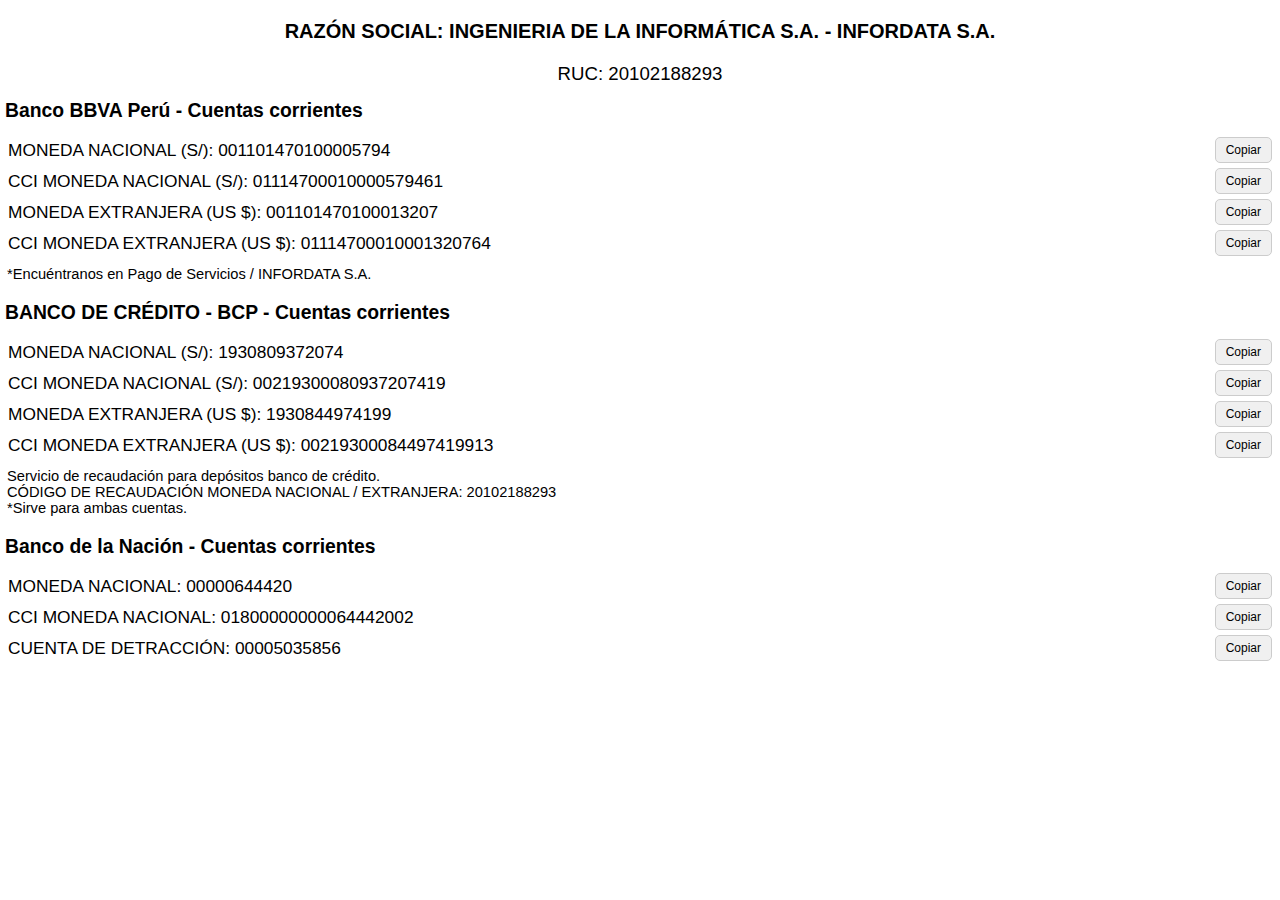
<file: index.html>
<!DOCTYPE html>
<html lang="es">
<head>
    <meta charset="UTF-8">
    <meta name="viewport" content="width=device-width, initial-scale=1.0">
    <title>Información Bancaria</title>
    <style>
        body {
            margin: 0;
            padding: 0;
            font-family: "Gill Sans MT", sans-serif;
        }
        .title {
            text-align: center;
            font-size: 15pt;
            font-weight: bold;
            margin: 20px 0;
        }
        .subtitle {
            text-align: center;
            font-size: 14pt;
            margin-bottom: 15px;
        }
        .section-title {
            font-size: 14.5pt;
            font-weight: bold;
            margin: 15px 5px;
        }
        .details {
            font-size: 13pt;
            margin: 5px 8px;
            display: flex;
            justify-content: space-between;
            align-items: center;
        }
        .note {
            font-size: 11pt;
            margin: 10px 7px;
        }
        .spacer {
            margin: 20px 0;
        }
        .copy-btn {
            padding: 5px 10px;
            font-size: 12px;
            cursor: pointer;
            border: 1px solid #ccc;
            border-radius: 5px;
            background-color: #f0f0f0;
        }
        .copy-btn:hover {
            background-color: #e0e0e0;
        }
    </style>
    <script>
        function copyToClipboard(text) {
            const textarea = document.createElement('textarea');
            textarea.value = text;
            document.body.appendChild(textarea);
            textarea.select();
            textarea.setSelectionRange(0, 99999); // Para dispositivos móviles
            document.execCommand('copy');
            document.body.removeChild(textarea);
        }
    </script>
</head>
<body>
    <div class="spacer"></div>
    
    <div class="title">RAZÓN SOCIAL: INGENIERIA DE LA INFORMÁTICA S.A. - INFORDATA S.A.</div>
    <div class="subtitle">RUC: 20102188293</div>
    
    <div class="section-title">Banco BBVA Perú - Cuentas corrientes</div>
    <div class="details">
        <span>MONEDA NACIONAL (S/): 001101470100005794</span>
        <button class="copy-btn" onclick="copyToClipboard('001101470100005794')">Copiar</button>
    </div>
    <div class="details">
        <span>CCI MONEDA NACIONAL (S/): 01114700010000579461</span>
        <button class="copy-btn" onclick="copyToClipboard('01114700010000579461')">Copiar</button>
    </div>
    <div class="details">
        <span>MONEDA EXTRANJERA (US $): 001101470100013207</span>
        <button class="copy-btn" onclick="copyToClipboard('001101470100013207')">Copiar</button>
    </div>
    <div class="details">
        <span>CCI MONEDA EXTRANJERA (US $): 01114700010001320764</span>
        <button class="copy-btn" onclick="copyToClipboard('01114700010001320764')">Copiar</button>
    </div>
    <div class="note">*Encuéntranos en Pago de Servicios / INFORDATA S.A.</div>
    
    <div class="spacer"></div>
    
    <div class="section-title">BANCO DE CRÉDITO - BCP - Cuentas corrientes</div>
    <div class="details">
        <span>MONEDA NACIONAL (S/): 1930809372074</span>
        <button class="copy-btn" onclick="copyToClipboard('1930809372074')">Copiar</button>
    </div>
    <div class="details">
        <span>CCI MONEDA NACIONAL (S/): 00219300080937207419</span>
        <button class="copy-btn" onclick="copyToClipboard('00219300080937207419')">Copiar</button>
    </div>
    <div class="details">
        <span>MONEDA EXTRANJERA (US $): 1930844974199</span>
        <button class="copy-btn" onclick="copyToClipboard('1930844974199')">Copiar</button>
    </div>
    <div class="details">
        <span>CCI MONEDA EXTRANJERA (US $): 00219300084497419913</span>
        <button class="copy-btn" onclick="copyToClipboard('00219300084497419913')">Copiar</button>
    </div>
    <div class="note">
        Servicio de recaudación para depósitos banco de crédito.<br>
        CÓDIGO DE RECAUDACIÓN MONEDA NACIONAL / EXTRANJERA: 20102188293<br>
        *Sirve para ambas cuentas.
    </div>
    
    <div class="spacer"></div>
    
    <div class="section-title">Banco de la Nación - Cuentas corrientes</div>
    <div class="details">
        <span>MONEDA NACIONAL: 00000644420</span>
        <button class="copy-btn" onclick="copyToClipboard('00000644420')">Copiar</button>
    </div>
    <div class="details">
        <span>CCI MONEDA NACIONAL: 01800000000064442002</span>
        <button class="copy-btn" onclick="copyToClipboard('01800000000064442002')">Copiar</button>
    </div>
    <div class="details">
        <span>CUENTA DE DETRACCIÓN: 00005035856</span>
        <button class="copy-btn" onclick="copyToClipboard('00005035856')">Copiar</button>
    </div>
</body>
</html>
</file>
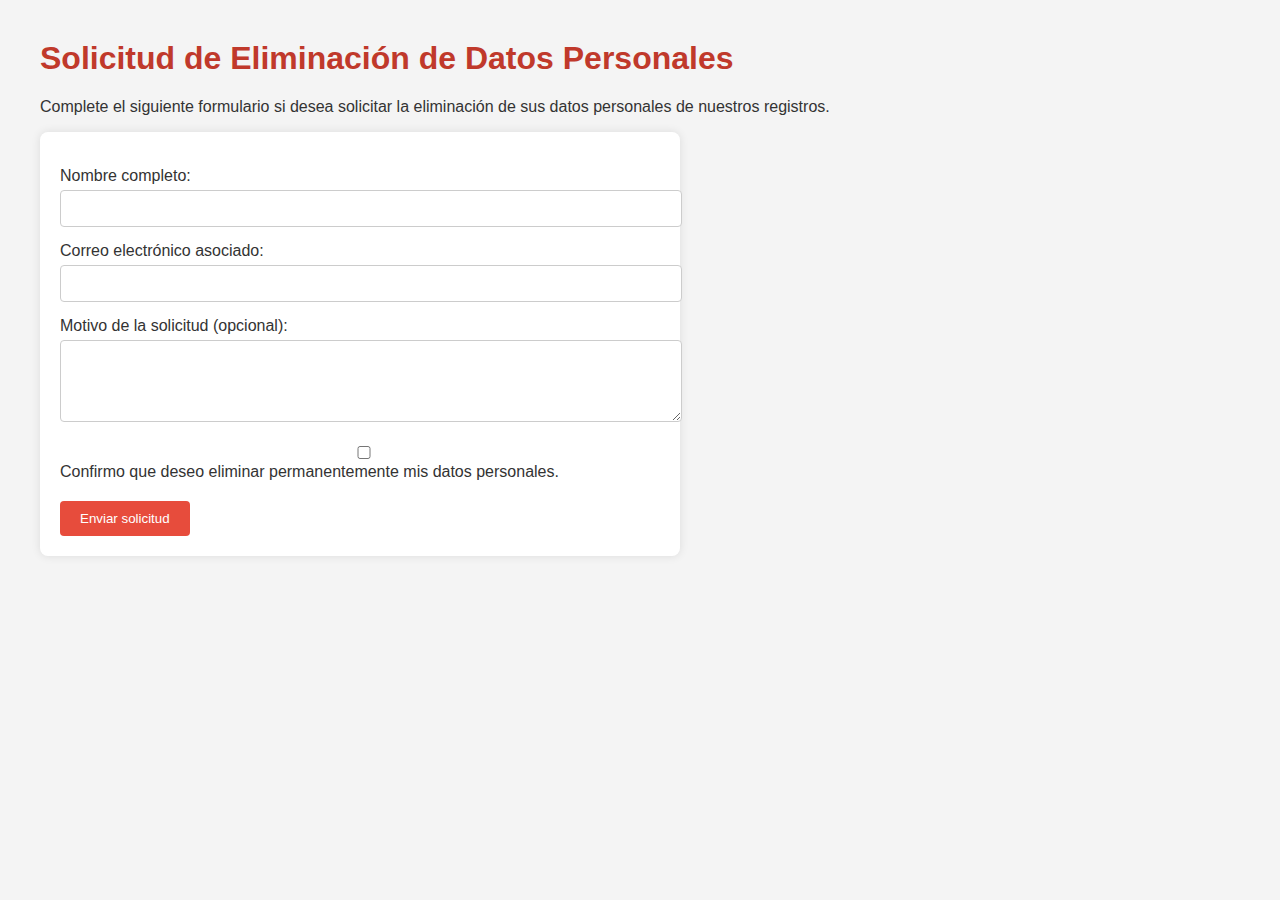
<file: del.html>
<!DOCTYPE html>
<html lang="es">
<head>
    <meta charset="UTF-8">
    <meta name="viewport" content="width=device-width, initial-scale=1.0">
    <title>Solicitud de Eliminación de Datos</title>
    <style>
        body {
            font-family: Arial, sans-serif;
            margin: 40px;
            background-color: #f4f4f4;
            color: #333;
        }
        h1 {
            color: #c0392b;
        }
        form {
            background-color: #fff;
            padding: 20px;
            border-radius: 8px;
            max-width: 600px;
            box-shadow: 0 0 10px rgba(0,0,0,0.1);
        }
        label {
            display: block;
            margin-top: 15px;
        }
        input, textarea {
            width: 100%;
            padding: 10px;
            margin-top: 5px;
            border-radius: 4px;
            border: 1px solid #ccc;
        }
        button {
            margin-top: 20px;
            background-color: #e74c3c;
            color: white;
            padding: 10px 20px;
            border: none;
            border-radius: 4px;
            cursor: pointer;
        }
        button:hover {
            background-color: #c0392b;
        }
    </style>
</head>
<body>
    <h1>Solicitud de Eliminación de Datos Personales</h1>
    <p>Complete el siguiente formulario si desea solicitar la eliminación de sus datos personales de nuestros registros.</p>

    <form action="/eliminar-datos" method="POST">
        <label for="nombre">Nombre completo:</label>
        <input type="text" id="nombre" name="nombre" required>

        <label for="email">Correo electrónico asociado:</label>
        <input type="email" id="email" name="email" required>

        <label for="motivo">Motivo de la solicitud (opcional):</label>
        <textarea id="motivo" name="motivo" rows="4"></textarea>

        <label>
            <input type="checkbox" name="confirmacion" required>
            Confirmo que deseo eliminar permanentemente mis datos personales.
        </label>

        <button type="submit">Enviar solicitud</button>
    </form>
</body>
</html>
</file>
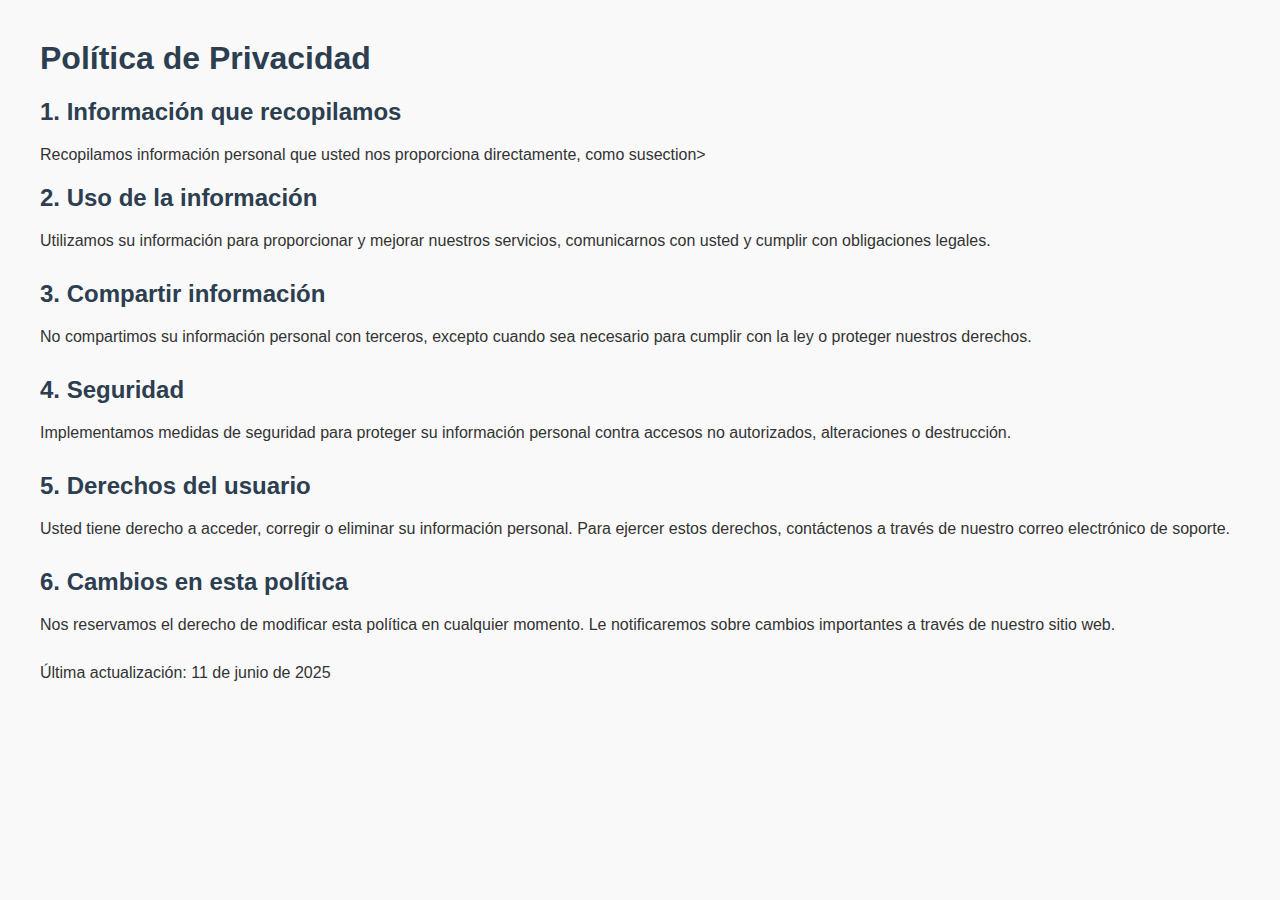
<file: priv.html>
<!DOCTYPE html>
<html lang="es">
<head>
    <meta charset="UTF-8">
    <meta name="viewport" content="width=device-width, initial-scale=1.0">
    <title>Política de Privacidad</title>
    <style>
        body {
            font-family: Arial, sans-serif;
            margin: 40px;
            background-color: #f9f9f9;
            color: #333;
        }
        h1, h2 {
            color: #2c3e50;
        }
        section {
            margin-bottom: 30px;
        }
    </style>
</head>
<body>
    <h1>Política de Privacidad</h1>

    <section>
        <h2>1. Información que recopilamos</h2>
        <p>Recopilamos información personal que usted nos proporciona directamente, como susection>
        <h2>2. Uso de la información</h2>
        <p>Utilizamos su información para proporcionar y mejorar nuestros servicios, comunicarnos con usted y cumplir con obligaciones legales.</p>
    </section>

    <section>
        <h2>3. Compartir información</h2>
        <p>No compartimos su información personal con terceros, excepto cuando sea necesario para cumplir con la ley o proteger nuestros derechos.</p>
    </section>

    <section>
        <h2>4. Seguridad</h2>
        <p>Implementamos medidas de seguridad para proteger su información personal contra accesos no autorizados, alteraciones o destrucción.</p>
    </section>

    <section>
        <h2>5. Derechos del usuario</h2>
        <p>Usted tiene derecho a acceder, corregir o eliminar su información personal. Para ejercer estos derechos, contáctenos a través de nuestro correo electrónico de soporte.</p>
    </section>

    <section>
        <h2>6. Cambios en esta política</h2>
        <p>Nos reservamos el derecho de modificar esta política en cualquier momento. Le notificaremos sobre cambios importantes a través de nuestro sitio web.</p>
    </section>

    <footer>
        <p>Última actualización: 11 de junio de 2025</p>
    </footer>
</body>
</html>
</file>
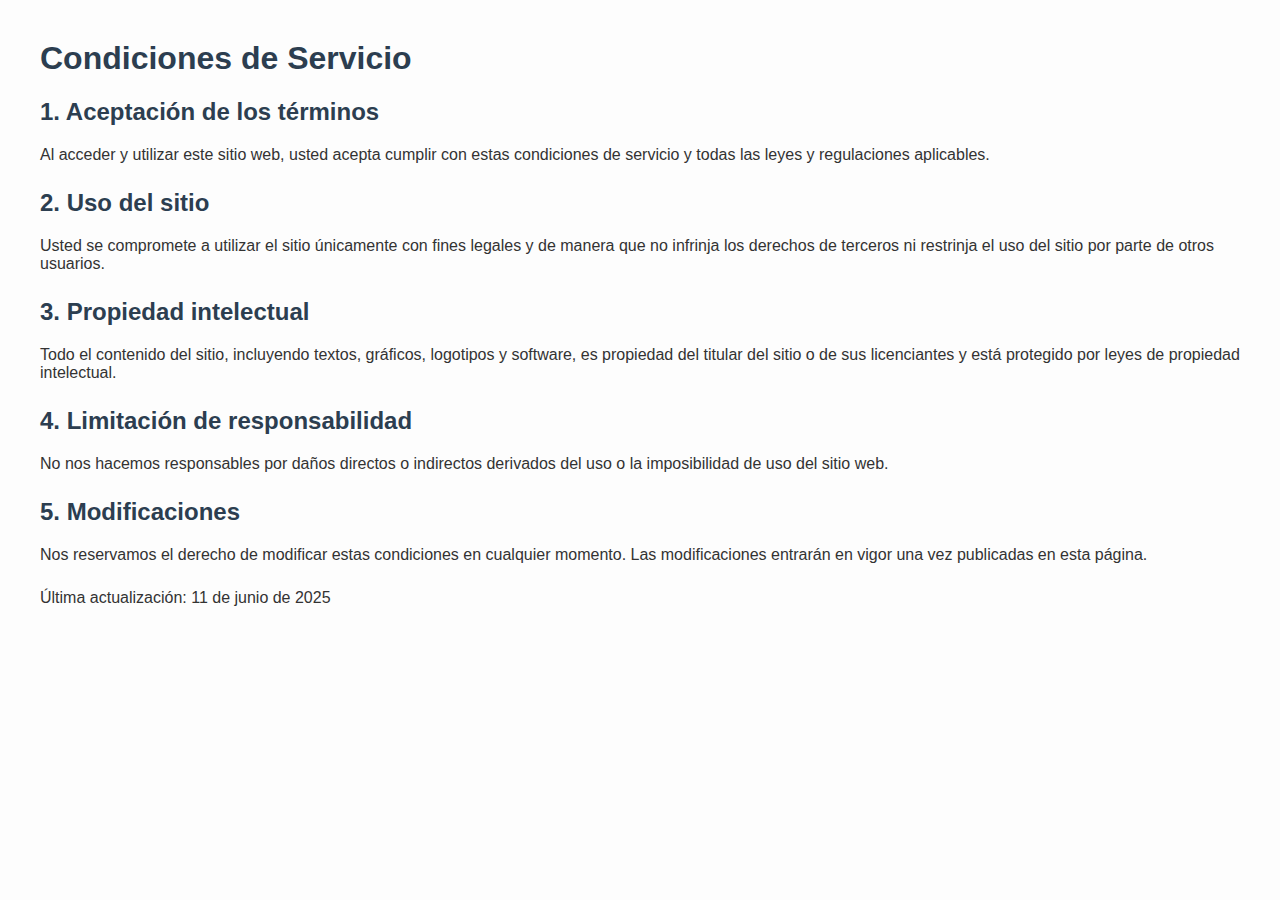
<file: tyc.html>
<!DOCTYPE html>
<html lang="es">
<head>
    <meta charset="UTF-8">
    <meta name="viewport" content="width=device-width, initial-scale=1.0">
    <title>Condiciones de Servicio</title>
    <style>
        body {
            font-family: Arial, sans-serif;
            margin: 40px;
            background-color: #fdfdfd;
            color: #333;
        }
        h1, h2 {
            color: #2c3e50;
        }
        section {
            margin-bottom: 25px;
        }
    </style>
</head>
<body>
    <h1>Condiciones de Servicio</h1>

    <section>
        <h2>1. Aceptación de los términos</h2>
        <p>Al acceder y utilizar este sitio web, usted acepta cumplir con estas condiciones de servicio y todas las leyes y regulaciones aplicables.</p>
    </section>

    <section>
        <h2>2. Uso del sitio</h2>
        <p>Usted se compromete a utilizar el sitio únicamente con fines legales y de manera que no infrinja los derechos de terceros ni restrinja el uso del sitio por parte de otros usuarios.</p>
    </section>

    <section>
        <h2>3. Propiedad intelectual</h2>
        <p>Todo el contenido del sitio, incluyendo textos, gráficos, logotipos y software, es propiedad del titular del sitio o de sus licenciantes y está protegido por leyes de propiedad intelectual.</p>
    </section>

    <section>
        <h2>4. Limitación de responsabilidad</h2>
        <p>No nos hacemos responsables por daños directos o indirectos derivados del uso o la imposibilidad de uso del sitio web.</p>
    </section>

    <section>
        <h2>5. Modificaciones</h2>
        <p>Nos reservamos el derecho de modificar estas condiciones en cualquier momento. Las modificaciones entrarán en vigor una vez publicadas en esta página.</p>
    </section>

    <footer>
        <p>Última actualización: 11 de junio de 2025</p>
    </footer>
</body>
</html>
</file>
